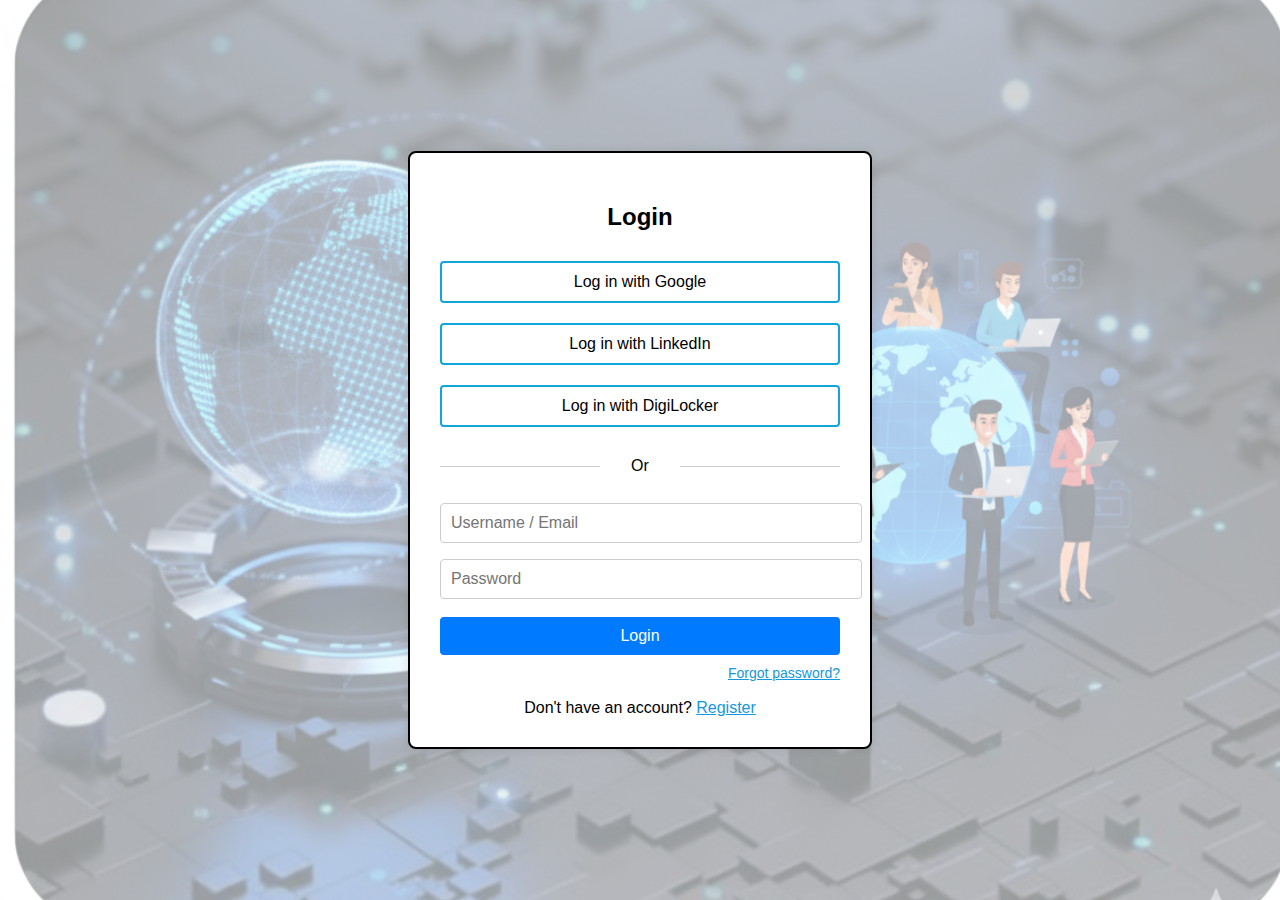
<file: Index.html>
<!DOCTYPE html>
<html lang="en">
<head>
  <meta charset="UTF-8" />
  <meta name="viewport" content="width=device-width, initial-scale=1.0" />
  <title>Login Page</title>
  <style>
    body {
      margin: 0;
      padding: 0;
      font-family: Arial, sans-serif;
      background-color: #f5f5f5;
    }

    /* Wrapper with background image */
    .background-wrapper {
      position: relative;
      width: 100%;
      min-height: 100vh;
      background: url('images/home2.png') no-repeat center center;
      background-size: cover;
      display: flex;
      justify-content: center;
      align-items: center;
    }

    /* Semi-transparent overlay (optional) */
    .background-wrapper::before {
      content: "";
      position: absolute;
      top: 0; left: 0;
      width: 100%; height: 100%;
      background: rgba(255, 255, 255, 0.6);
      z-index: 0;
    }

    .login-container {
      position: relative;
      z-index: 1;
      max-width: 400px;
      padding: 30px;
      background-color: #fff;
      border: 2px solid black;
      border-radius: 8px;
      text-align: center;
      color: black;
      box-shadow: 0 0 10px rgba(0,0,0,0.1);
    }

    .login-container h2 {
      margin-bottom: 20px;
    }

    .login-option {
      background-color: white;
      color: black;
      border: 2px solid rgb(16, 165, 223);
      padding: 10px;
      margin: 10px 0;
      cursor: pointer;
      font-size: 16px;
      width: 100%;
      border-radius: 4px;
    }

    .login-option:hover {
      background-color: #eaeaea;
    }

    .separator {
      margin: 20px 0;
      position: relative;
    }

    .separator::before,
    .separator::after {
      content: "";
      position: absolute;
      top: 50%;
      width: 40%;
      height: 1px;
      background: #ccc;
    }

    .separator::before {
      left: 0;
    }

    .separator::after {
      right: 0;
    }

    .separator span {
      background: #fff;
      padding: 0 10px;
      position: relative;
      z-index: 1;
    }

    .input-field {
      width: 100%;
      padding: 10px;
      margin: 8px 0;
      font-size: 16px;
      border: 1px solid #ccc;
      border-radius: 4px;
    }

    .login-button {
      background-color: #007bff;
      color: white;
      border: none;
      padding: 10px;
      width: 100%;
      font-size: 16px;
      margin-top: 10px;
      cursor: pointer;
      border-radius: 4px;
    }

    .login-button:hover {
      background-color: #0056b3;
    }
    .forgot {
      margin-top: 10px;
      font-size: 14px;
      text-align: right;
    }
    .signup {
      margin-top: 10px;
      font-size: 14px;
    }

    a {
      color: rgb(20, 151, 222);
      text-decoration: underline;
    }
  </style>
</head>
<body>
  <div class="background-wrapper">
    <div class="login-container">
      <h2>Login</h2>

      <!-- Login Options -->
      <button class="login-option" onclick="loginWith('google')">Log in with Google</button>
      <button class="login-option" onclick="loginWith('linkedin')">Log in with LinkedIn</button>
      <button class="login-option" onclick="loginWith('digilocker')">Log in with DigiLocker</button>

      <!-- Separator -->
      <div class="separator"><span>Or</span></div>

      <!-- Manual Login -->
      <input type="text" id="userId" class="input-field" placeholder="Username / Email" />
      <input type="password" id="userPass" class="input-field" placeholder="Password" />
      <button class="login-button" onclick="handleManualLogin()">Login</button>

      <div class="forgot">
        <a href="#">Forgot password?</a>
      </div><br>
      <div class="register">
        Don't have an account? <a href="Register.html">Register</a>
      </div>
    </div>
  </div>

  <script>
    function loginWith(method) {
      const creds = {
        google: { id: "googleuser", pass: "google123" },
        linkedin: { id: "linkedinuser", pass: "linkedin123" },
        digilocker: { id: "digilockeruser", pass: "digilocker123" }
      };
      const enteredId = prompt(`Enter ${method} ID:`);
      const enteredPass = prompt(`Enter ${method} Password:`);

      if (enteredId === creds[method].id && enteredPass === creds[method].pass) {
        window.location.href = "homepage.html";
      } else {
        alert(`Invalid ${method} credentials`);
      }
    }

    function handleManualLogin() {
      const id = document.getElementById("userId").value;
      const pass = document.getElementById("userPass").value;
      if (id === "admin" && pass === "admin123") {
        window.location.href = "homepage.html";
      } else {
        alert("Invalid username or password");
      }
    }
  </script>
</body>
</html>
</file>
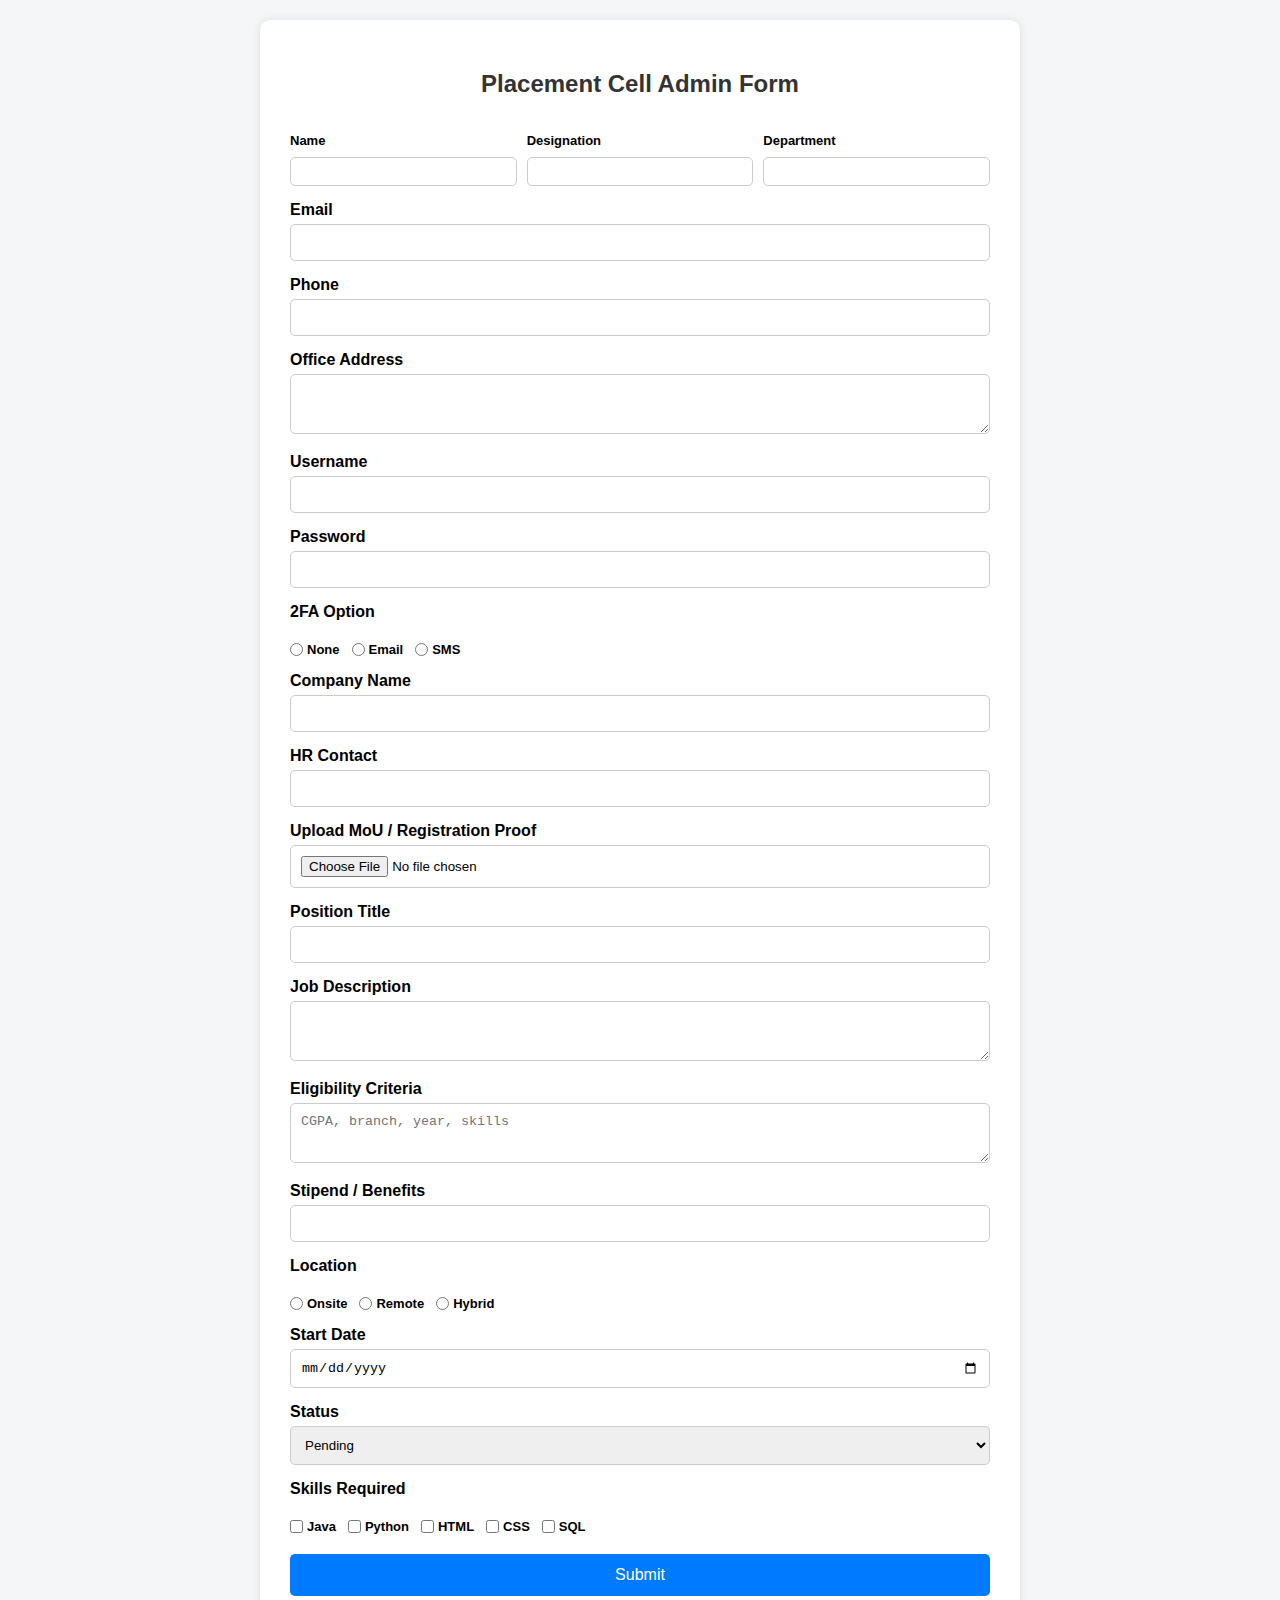
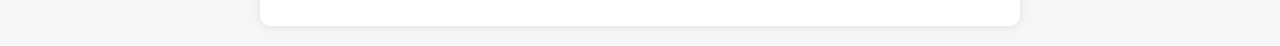
<file: admin.html>
<!DOCTYPE html>
<html lang="en">
<head>
  <meta charset="UTF-8">
  <title>Placement Cell Admin Form</title>
  <link rel="stylesheet" href="styles.css">
</head>
<body>

  <div class="container">
    <h2>Placement Cell Admin Form</h2>

    <!-- Name & Role -->
    <div class="name-row">
      <div class="name-field">
        <label for="adminName">Name</label>
        <input type="text" id="adminName" name="adminName">
      </div>
      <div class="name-field">
        <label for="designation">Designation</label>
        <input type="text" id="designation" name="designation">
      </div>
      <div class="name-field">
        <label for="department">Department</label>
        <input type="text" id="department" name="department">
      </div>
    </div>

    <!-- Contact Info -->
    <label for="email">Email</label>
    <input type="email" id="email" name="email">

    <label for="phone">Phone</label>
    <input type="tel" id="phone" name="phone">

    <label for="address">Office Address</label>
    <textarea id="address" name="address"></textarea>

    <!-- Authentication -->
    <label for="username">Username</label>
    <input type="text" id="username" name="username">

    <label for="password">Password</label>
    <input type="password" id="password" name="password">

    <label>2FA Option</label>
    <div class="gender-row">
      <label><input type="radio" name="2fa" value="none"> None</label>
      <label><input type="radio" name="2fa" value="email"> Email</label>
      <label><input type="radio" name="2fa" value="sms"> SMS</label>
    </div>

    <!-- Company Verification -->
    <label for="companyName">Company Name</label>
    <input type="text" id="companyName" name="companyName">

    <label for="hrContact">HR Contact</label>
    <input type="text" id="hrContact" name="hrContact">

    <label for="documents">Upload MoU / Registration Proof</label>
    <input type="file" id="documents" name="documents">

    <!-- Job Details -->
    <label for="position">Position Title</label>
    <input type="text" id="position" name="position">

    <label for="description">Job Description</label>
    <textarea id="description" name="description"></textarea>

    <label for="eligibility">Eligibility Criteria</label>
    <textarea id="eligibility" name="eligibility" placeholder="CGPA, branch, year, skills"></textarea>

    <label for="stipend">Stipend / Benefits</label>
    <input type="text" id="stipend" name="stipend">

    <label>Location</label>
    <div class="placement-row">
      <label><input type="radio" name="location" value="onsite"> Onsite</label>
      <label><input type="radio" name="location" value="remote"> Remote</label>
      <label><input type="radio" name="location" value="hybrid"> Hybrid</label>
    </div>

    <label for="startDate">Start Date</label>
    <input type="date" id="startDate" name="startDate">

    <label>Status</label>
    <select name="status">
      <option value="pending">Pending</option>
      <option value="verified">Verified</option>
      <option value="published">Published</option>
      <option value="closed">Closed</option>
    </select>

    <!-- Skills -->
    <label>Skills Required</label>
    <div class="skills-row">
      <label><input type="checkbox" name="skills" value="Java"> Java</label>
      <label><input type="checkbox" name="skills" value="Python"> Python</label>
      <label><input type="checkbox" name="skills" value="HTML"> HTML</label>
      <label><input type="checkbox" name="skills" value="CSS"> CSS</label>
      <label><input type="checkbox" name="skills" value="SQL"> SQL</label>
    </div>

    <!-- Submit -->
    <button type="submit">Submit</button>
  </div>

</body>
</html>
</file>
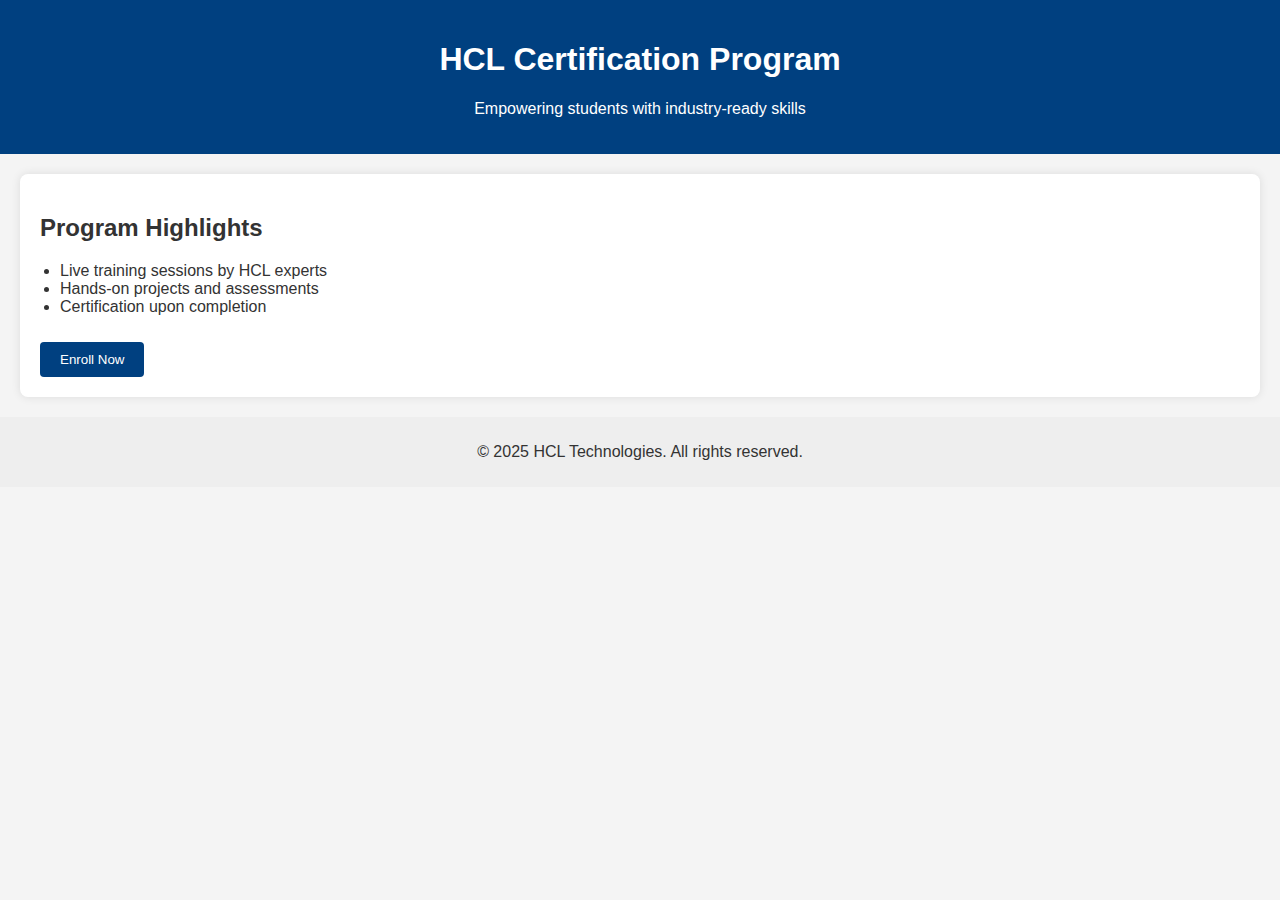
<file: hc1.html>
<!DOCTYPE html>
<html lang="en">
<head>
  <meta charset="UTF-8" />
  <meta name="viewport" content="width=device-width, initial-scale=1.0" />
  <title>HCL Certification Program</title>
  <style>
    body {
      font-family: 'Segoe UI', sans-serif;
      margin: 0;
      padding: 0;
      background: #f4f4f4;
      color: #333;
    }

    header {
      background: #004080;
      color: white;
      padding: 20px;
      text-align: center;
    }

    section {
      padding: 20px;
      margin: 20px;
      background: white;
      border-radius: 8px;
      box-shadow: 0 0 10px rgba(0,0,0,0.1);
    }

    ul {
      padding-left: 20px;
    }

    button {
      background: #004080;
      color: white;
      border: none;
      padding: 10px 20px;
      margin-top: 10px;
      cursor: pointer;
      border-radius: 4px;
    }

    button:hover {
      background: #0066cc;
    }

    .hidden {
      display: none;
    }

    input, select {
      display: block;
      margin: 10px 0;
      padding: 8px;
      width: 100%;
      max-width: 400px;
      border: 1px solid #ccc;
      border-radius: 4px;
    }

    footer {
      text-align: center;
      padding: 10px;
      background: #eee;
    }
  </style>
</head>
<body>
  <header>
    <h1>HCL Certification Program</h1>
    <p>Empowering students with industry-ready skills</p>
  </header>

  <section class="program-details">
    <h2>Program Highlights</h2>
    <ul>
      <li>Live training sessions by HCL experts</li>
      <li>Hands-on projects and assessments</li>
      <li>Certification upon completion</li>
    </ul>
    <button onclick="showEnroll()">Enroll Now</button>
  </section>

  <section id="enroll-section" class="hidden">
    <h2>Enrollment Form</h2>
    <form id="enrollForm">
      <input type="text" placeholder="Your Name" required />
      <input type="email" placeholder="Email Address" required />
      <select required>
        <option value="">Select Course</option>
        <option value="AI">AI & ML</option>
        <option value="WebDev">Web Development</option>
        <option value="Cloud">Cloud Computing</option>
      </select>
      <button type="submit">Submit</button>
    </form>
  </section>

  <footer>
    <p>&copy; 2025 HCL Technologies. All rights reserved.</p>
  </footer>

  <script>
    function showEnroll() {
      document.getElementById("enroll-section").classList.remove("hidden");
    }

    document.getElementById("enrollForm").addEventListener("submit", function(e) {
      e.preventDefault();
      alert("Enrollment submitted successfully!");
    });
  </script>
</body>
</html>
</file>
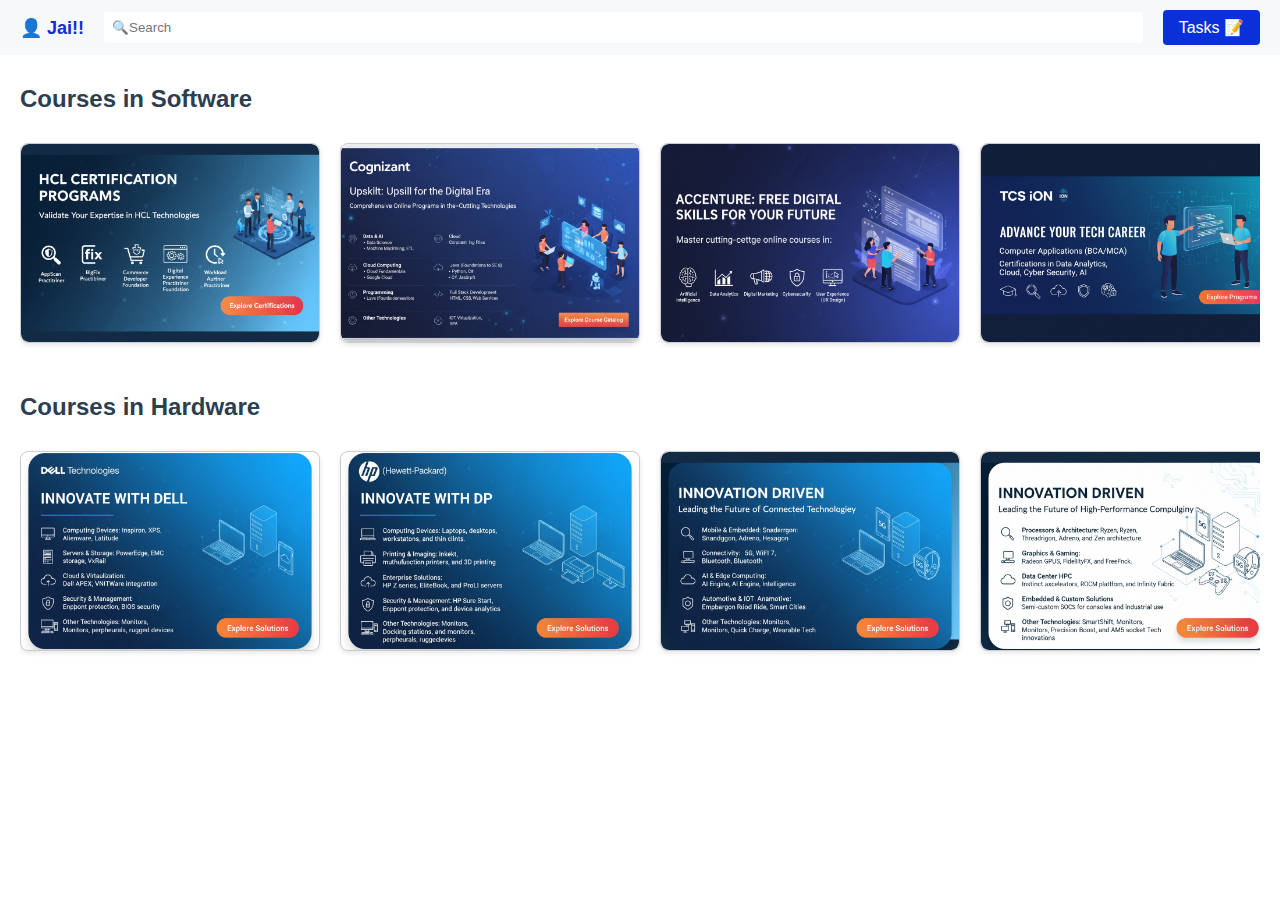
<file: homepage.html>
<!DOCTYPE html>
<html lang="en">
<head>
  <meta charset="UTF-8">
  <title>Home Page</title>
  <style>
    * {
      margin: 0;
      padding: 0;
      box-sizing: border-box;
    }

    html, body {
      height: 100%;
      font-family: Arial, sans-serif;
      overflow-x: hidden;
      overflow-y: auto;
    }

    .navbar {
      position: sticky;
      top: 0;
      background-color: #f7f8fa;
      color: rgb(10, 48, 218);
      display: flex;
      align-items: center;
      justify-content: space-between;
      padding: 10px 20px;
      z-index: 10;
    }
    .task-button {
      background-color: rgb(10, 48, 218);
      color: white;
      border: none;
      padding: 8px 16px;
      border-radius: 4px;
      font-size: 16px;
      cursor: pointer;
      transition: background-color 0.3s ease;
    }

    .task-button:hover {
      background-color: rgb(8, 40, 180);
    }
    .profile-icon {
      font-weight: bold;
      font-size: 18px;
    }

    .search-bar {
      flex-grow: 1;
      margin: 0 20px;
    }

    .search-bar input {
      width: 100%;
      padding: 8px;
      border-radius: 4px;
      border: none;
    }

    .section {
      margin: 30px 20px 10px;
    }

    .section h2 {
      font-size: 24px;
      font-weight: bold;
      color: #2c3e50;
      margin-bottom: 10px;
    }

    .scroll-container {
      display: flex;
      overflow-x: auto;
      padding: 20px;
      gap: 20px;
      scroll-snap-type: x mandatory;
    }

    .scroll-container::-webkit-scrollbar {
      display: none;
    }

    .card {
      flex: 0 0 auto;
      scroll-snap-align: start;
      background-color: white;
      border: 1px solid #ccc;
      border-radius: 8px;
      width: 300px;
      height: 200px;
      box-shadow: 0 2px 5px rgba(0,0,0,0.1);
      overflow: hidden;
    }

    .card img {
      width: 100%;
      height: 100%;
      object-fit: cover;
      border-radius: 8px;
      transition: transform 0.3s ease, filter 0.3s ease;
    }

    .card img:hover {
      transform: scale(1.05);
      filter: brightness(1.1);
    }
  </style>
</head>
<body>

  <!-- Navbar -->
  <div class="navbar">
    <div class="profile-icon">👤 Jai!!</div>
    <div class="search-bar">
      <input type="text" placeholder="🔍Search">
    </div>
    <button class="task-button">Tasks 📝</button>
  </div>

  <!-- Section 1: Courses in Software -->
  <div class="section">
    <h2>Courses in Software</h2>
    <div class="scroll-container">
      <div class="card"><img src="images/software1.png" alt="Software Course 1"></div>
      <div class="card"><img src="images/software2.png" alt="Software Course 2"></div>
      <div class="card"><img src="images/software3.png" alt="Software Course 3"></div>
      <div class="card"><img src="images/software4.jpg" alt="Software Course 4"></div>
      <div class="card"><img src="images/software5.png" alt="Software Course 5"></div>
      <div class="card"><img src="images/software6.png" alt="Software Course 6"></div>
    </div>
  </div>

  <!-- Section 2: Courses in Hardware -->
  <div class="section">
    <h2>Courses in Hardware</h2>
    <div class="scroll-container">
      <div class="card"><img src="images/hardware1.png" alt="Hardware Course 1"></div>
      <div class="card"><img src="images/hardware2.png" alt="Hardware Course 2"></div>
      <div class="card"><img src="images/hardware3.png" alt="Hardware Course 3"></div>
      <div class="card"><img src="images/hardware4.png" alt="Hardware Course 4"></div>
      <div class="card"><img src="images/hardware5.png" alt="Hardware Course 5"></div>
      <div class="card"><img src="images/hardware6.png" alt="Hardware Course 6"></div>
    </div>
  </div>

</body>
</html>
</file>
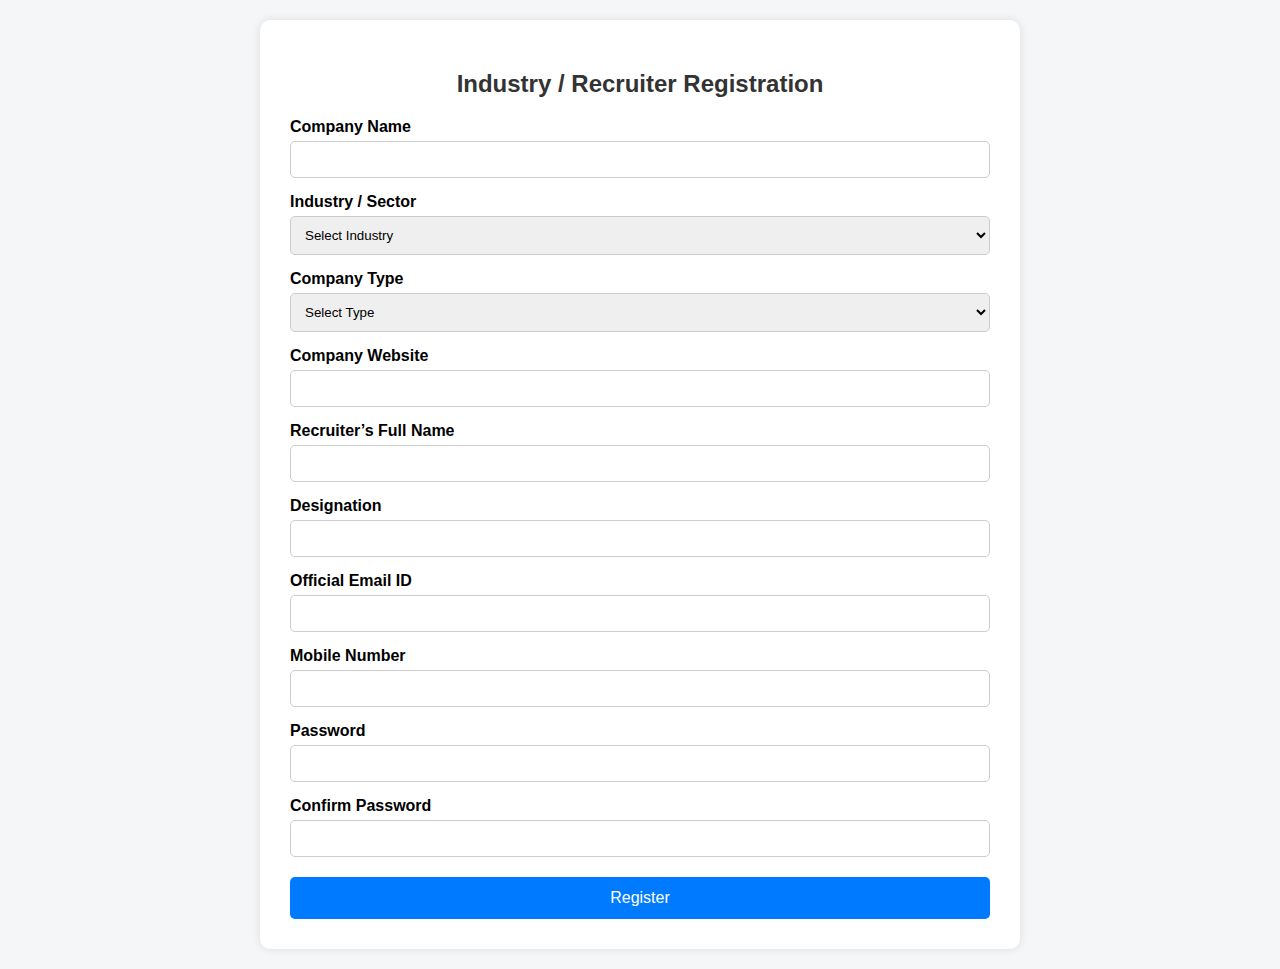
<file: industry.html>
<!DOCTYPE html>
<html lang="en">
<head>
  <meta charset="UTF-8">
  <title>Industry / Recruiter Registration</title>
  <link rel="stylesheet" href="styles.css">
</head>
<body>
  <div class="container">
    <h2>Industry / Recruiter Registration</h2>
    <form onsubmit="return validatePasswords()">

      <!-- 1. Company Information -->
      <label for="companyName">Company Name</label>
      <input type="text" id="companyName" name="companyName" required />

      <label for="industry">Industry / Sector</label>
      <select id="industry" name="industry">
        <option value="" disabled selected>Select Industry</option>
        <option value="IT">IT</option>
        <option value="Manufacturing">Manufacturing</option>
        <option value="Finance">Finance</option>
        <option value="Healthcare">Healthcare</option>
        <option value="Other">Other</option>
      </select>

      <label for="companyType">Company Type</label>
      <select id="companyType" name="companyType">
        <option value="" disabled selected>Select Type</option>
        <option value="Startup">Startup</option>
        <option value="MSME">MSME</option>
        <option value="MNC">MNC</option>
        <option value="Other">Other</option>
      </select>

      <label for="companyWebsite">Company Website</label>
      <input type="url" id="companyWebsite" name="companyWebsite" required />

      <!-- 2. Recruiter Details -->
      <label for="recruiterName">Recruiter’s Full Name</label>
      <input type="text" id="recruiterName" name="recruiterName" required />

      <label for="designation">Designation</label>
      <input type="text" id="designation" name="designation" required />

      <label for="email">Official Email ID</label>
      <input type="email" id="email" name="email" required />

      <label for="mobile">Mobile Number</label>
      <input type="tel" id="mobile" name="mobile" required />

      <!-- 3. Authentication -->
      <label for="password">Password</label>
      <input type="password" id="password" name="password" required />

      <label for="confirmPassword">Confirm Password</label>
      <input type="password" id="confirmPassword" name="confirmPassword" required />

      <span id="errorMsg" style="color: red; display: none;">Passwords do not match.</span>

      <button type="submit">Register</button>
    </form>
  </div>

  <script>
    function validatePasswords() {
      const pwd = document.getElementById("password").value;
      const confirmPwd = document.getElementById("confirmPassword").value;
      const errorMsg = document.getElementById("errorMsg");

      if (pwd !== confirmPwd) {
        errorMsg.style.display = "inline";
        return false;
      }

      errorMsg.style.display = "none";
      return true;
    }

    document.querySelector("form").addEventListener("submit", function(event) {
      const requiredFields = document.querySelectorAll("input[required], select[required]");
      let allFilled = true;

      requiredFields.forEach(field => {
        if (!field.value.trim()) {
          field.style.border = "2px solid red";
          allFilled = false;
        } else {
          field.style.border = "";
        }
      });

      if (!validatePasswords()) {
        allFilled = false;
      }

      if (!allFilled) {
        event.preventDefault();
        alert("Please fill all required fields correctly before submitting.");
      }
    });
  </script>
</body>
</html>
</file>
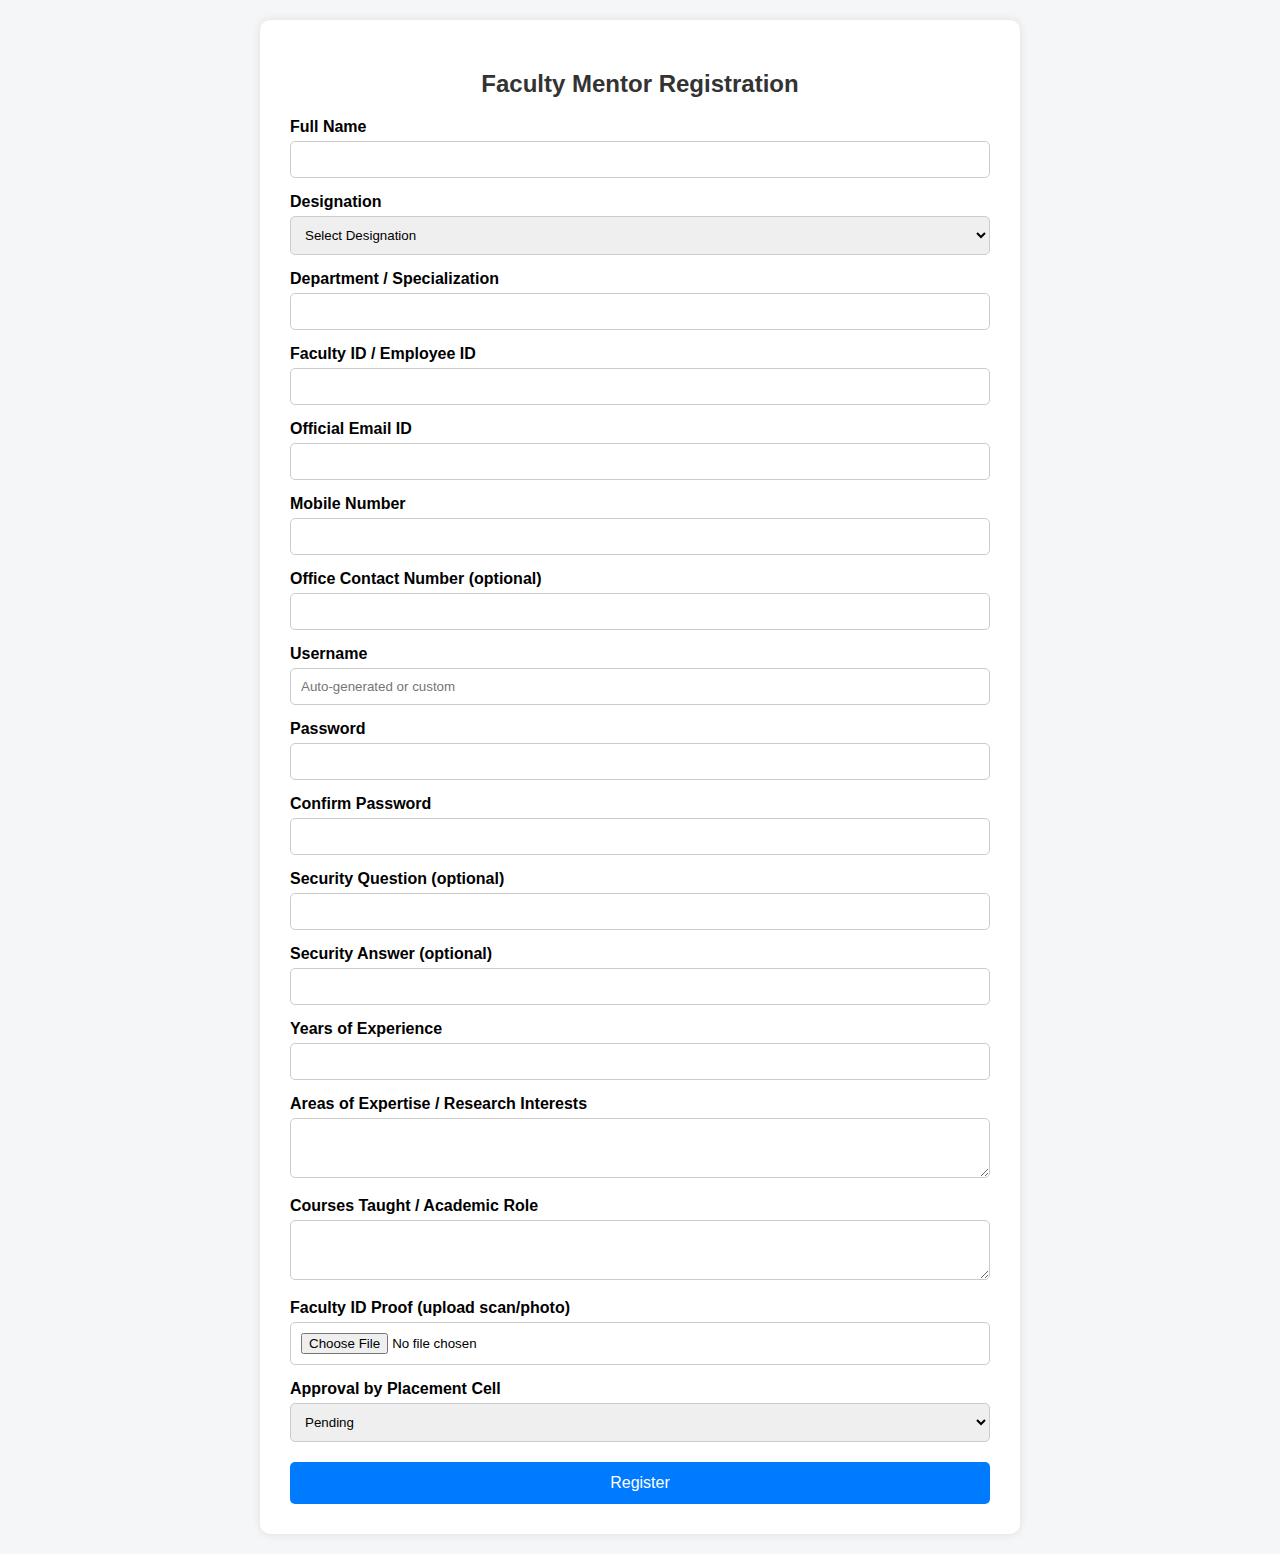
<file: mentor.html>
<!DOCTYPE html>
<html lang="en">
<head>
  <meta charset="UTF-8">
  <title>Faculty Mentor Registration</title>
  <link rel="stylesheet" href="styles.css">
</head>
<body>
  <div class="container">
    <h2>Faculty Mentor Registration</h2>
    <form onsubmit="return validatePasswords()">

      <!-- 1. Personal Information -->
      <label for="fullName">Full Name</label>
      <input type="text" id="fullName" name="fullName" required />

      <label for="designation">Designation</label>
      <select id="designation" name="designation" required>
        <option value="" disabled selected>Select Designation</option>
        <option value="Professor">Professor</option>
        <option value="Associate Professor">Associate Professor</option>
        <option value="Assistant Professor">Assistant Professor</option>
        <option value="Lecturer">Lecturer</option>
      </select>

      <label for="department">Department / Specialization</label>
      <input type="text" id="department" name="department" required />

      <label for="facultyId">Faculty ID / Employee ID</label>
      <input type="text" id="facultyId" name="facultyId" />

      <!-- 2. Contact Information -->
      <label for="email">Official Email ID</label>
      <input type="email" id="email" name="email" required />

      <label for="mobile">Mobile Number</label>
      <input type="tel" id="mobile" name="mobile" required />

      <label for="officeContact">Office Contact Number (optional)</label>
      <input type="tel" id="officeContact" name="officeContact" />

      <!-- 3. Authentication -->
      <label for="username">Username</label>
      <input type="text" id="username" name="username" placeholder="Auto-generated or custom" />

      <label for="password">Password</label>
      <input type="password" id="password" name="password" required />

      <label for="confirmPassword">Confirm Password</label>
      <input type="password" id="confirmPassword" name="confirmPassword" required />

      <label for="securityQuestion">Security Question (optional)</label>
      <input type="text" id="securityQuestion" name="securityQuestion" />

      <label for="securityAnswer">Security Answer (optional)</label>
      <input type="text" id="securityAnswer" name="securityAnswer" />

      <span id="errorMsg" style="color: red; display: none;">Passwords do not match.</span>

      <!-- 4. Academic Details -->
      <label for="experience">Years of Experience</label>
      <input type="number" id="experience" name="experience" min="0" />

      <label for="expertise">Areas of Expertise / Research Interests</label>
      <textarea id="expertise" name="expertise"></textarea>

      <label for="courses">Courses Taught / Academic Role</label>
      <textarea id="courses" name="courses"></textarea>

      <!-- 5. Verification -->
      <label for="idProof">Faculty ID Proof (upload scan/photo)</label>
      <input type="file" id="idProof" name="idProof" accept="image/*,application/pdf" />

      <label for="approvalStatus">Approval by Placement Cell</label>
      <select id="approvalStatus" name="approvalStatus">
        <option value="Pending">Pending</option>
        <option value="Verified">Verified</option>
        <option value="Active">Active</option>
      </select>

      <button type="submit">Register</button>
    </form>
  </div>

  <script>
    function validatePasswords() {
      const pwd = document.getElementById("password").value;
      const confirmPwd = document.getElementById("confirmPassword").value;
      const errorMsg = document.getElementById("errorMsg");

      if (pwd !== confirmPwd) {
        errorMsg.style.display = "inline";
        return false;
      }

      errorMsg.style.display = "none";
      return true;
    }

    document.querySelector("form").addEventListener("submit", function(event) {
      const requiredFields = document.querySelectorAll("input[required], select[required]");
      let allFilled = true;

      requiredFields.forEach(field => {
        if (!field.value.trim()) {
          field.style.border = "2px solid red";
          allFilled = false;
        } else {
          field.style.border = "";
        }
      });

      if (!validatePasswords()) {
        allFilled = false;
      }

      if (!allFilled) {
        event.preventDefault();
        alert("Please fill all required fields correctly before submitting.");
      }
    });
  </script>
</body>
</html>
</file>
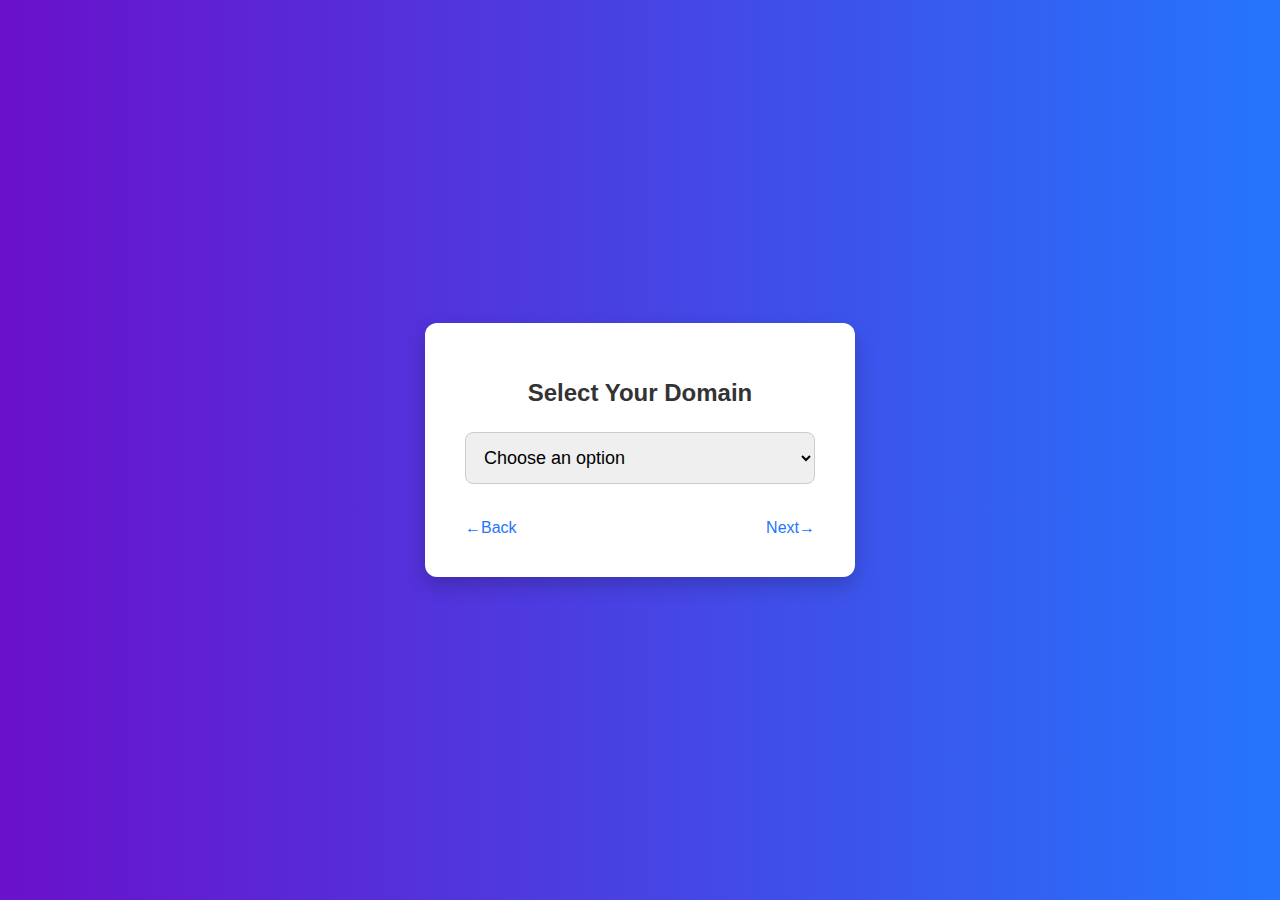
<file: Register.html>
<!DOCTYPE html>
<html lang="en">
<head>
  <meta charset="UTF-8">
  <title>Select Your Domain</title>
  <link rel="stylesheet" href="stylee.css">
</head>
<body>
  <div class="container">
    <h1>Select Your Domain</h1>

    <select id="domainSelect">
      <option value="" disabled selected>Choose an option</option>
      <option value="student">Student</option>
      <option value="mentor">Mentor</option>
      <option value="industry">Industry</option>
      <option value="admin">Placement Cell</option>
    </select>

    <div class="link-row">
      <a href="index.html" id="backLink">←Back</a>
      <a href="homepage.html" id="nextLink">Next→</a>
    </div>
  </div>

  <script>
    const domainSelect = document.getElementById("domainSelect");
    const nextLink = document.getElementById("nextLink");

    domainSelect.addEventListener("change", function () {
      const selected = domainSelect.value;

      switch (selected) {
        case "student":
          nextLink.href = "student.html";
          break;
        case "mentor":
          nextLink.href = "mentor.html";
          break;
        case "industry":
          nextLink.href = "industry.html";
          break;
        case "admin":
          nextLink.href = "admin.html";
          break;
        default:
          nextLink.href = "#";
      }
    });
  </script>
</body>
</html>
</file>
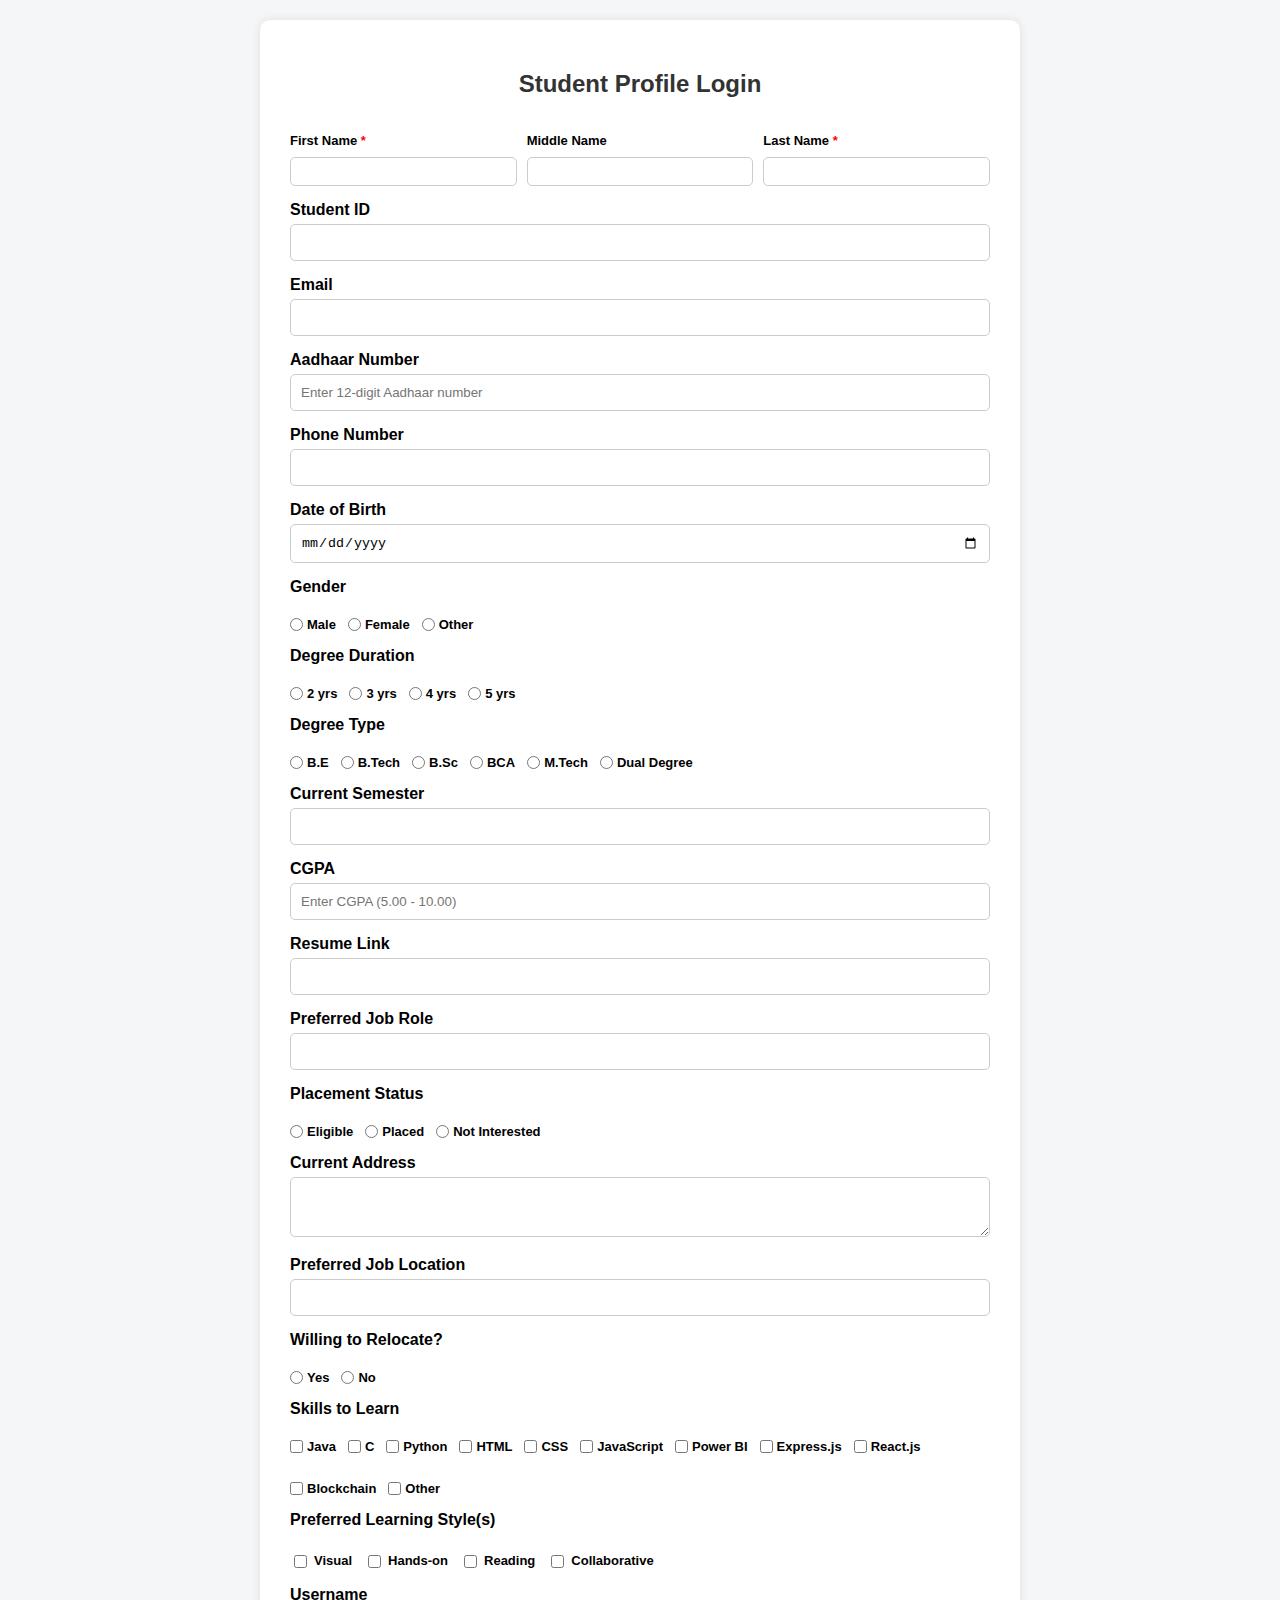
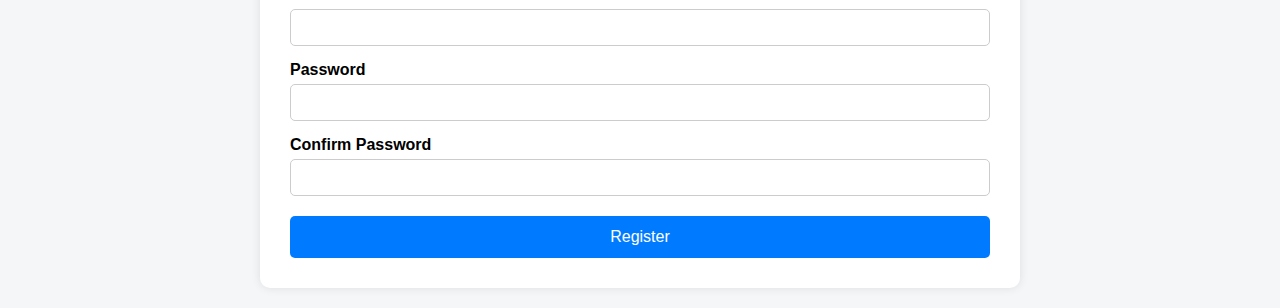
<file: student.html>
<!DOCTYPE html>
<html lang="en">
<head>
  <meta charset="UTF-8" />
  <meta name="viewport" content="width=device-width, initial-scale=1.0"/>
  <title>Student Profile Login</title>
  <link rel="stylesheet" href="styles.css">
</head>
<body>
  <div class="container">
    <h2>Student Profile Login</h2>
    <form>
      <!-- All input fields with name attributes -->
      <!-- ... [your full form content remains unchanged except all inputs now have name attributes] ... -->
<div class="name-row">
        <div class="name-field">
          <label for="firstName">First Name <span style="color: red;">*</span></label>
          <input type="text" id="firstName" name="firstName" class="uniform-input" required />
        </div>
        <div class="name-field">
          <label for="middleName">Middle Name</label>
          <input type="text" id="middleName" name="middleName" class="uniform-input"/>
        </div>
        <div class="name-field">
          <label for="lastName">Last Name <span style="color: red;">*</span></label>
          <input type="text" id="lastName" name="lastName" class="uniform-input" required />
        </div>
      </div>

      <label for="studentId">Student ID</label>
      <input type="text" id="studentId" required />

      <label for="email">Email</label>
      <input type="email" id="email" required />

      <label for="aadhaar">Aadhaar Number</label>
      <input type="text" id="aadhaar" name="aadhaar" maxlength="12" pattern="\d{12}" inputmode="numeric" required placeholder="Enter 12-digit Aadhaar number" />

      <label for="phone">Phone Number</label>
      <input type="tel" id="phone" required />

      <label for="dob">Date of Birth</label>
      <input type="date" id="dob" required />

      <label>Gender</label>
      <div class="gender-row">
        <label><input type="radio" name="gender" value="Male" required> Male</label>
        <label><input type="radio" name="gender" value="Female"> Female</label>
        <label><input type="radio" name="gender" value="Other"> Other</label>
      </div>

      <label>Degree Duration</label>
      <div class="duration-row">
        <label><input type="radio" name="degreeDuration" value="2" required> 2 yrs</label>
        <label><input type="radio" name="degreeDuration" value="3"> 3 yrs</label>
        <label><input type="radio" name="degreeDuration" value="4"> 4 yrs</label>
        <label><input type="radio" name="degreeDuration" value="5"> 5 yrs</label>
      </div>

      <label>Degree Type</label>
      <div class="degree-type-row">
        <label><input type="radio" name="degreeType" value="B.E" onclick="showDepartment()"> B.E</label>
        <label><input type="radio" name="degreeType" value="B.Tech" onclick="showDepartment()"> B.Tech</label>
        <label><input type="radio" name="degreeType" value="B.Sc" onclick="hideDepartment()"> B.Sc</label>
        <label><input type="radio" name="degreeType" value="BCA" onclick="hideDepartment()"> BCA</label>
        <label><input type="radio" name="degreeType" value="M.Tech" onclick="showDepartment()"> M.Tech</label>
        <label><input type="radio" name="degreeType" value="Dual Degree" onclick="showDepartment()"> Dual Degree</label>
      </div>

      <div id="departmentField" style="display: none; margin-top: 10px;">
        <label for="department">Department</label>
        <input type="text" id="department" required />
      </div>

      <label for="semester">Current Semester</label>
      <input type="number" id="semester" min="1" max="8" required />

      <label for="cgpa">CGPA</label>
      <input type="number" id="cgpa" name="cgpa" step="0.01" min="5" max="10" required placeholder="Enter CGPA (5.00 - 10.00)" />

      <!-- Placement Info -->
      <label for="resume">Resume Link</label>
      <input type="url" id="resume" />

      <label for="jobRole">Preferred Job Role</label>
      <input type="text" id="jobRole" />

      <label>Placement Status</label>
      <div class="placement-row">
        <label><input type="radio" name="placementStatus" value="Eligible" required> Eligible</label>
        <label><input type="radio" name="placementStatus" value="Placed"> Placed</label>
        <label><input type="radio" name="placementStatus" value="Not Interested"> Not Interested</label>
      </div>

      <!-- Location Info -->
      <label for="currentAddress">Current Address</label>
      <textarea id="currentAddress"></textarea>

      <label for="preferredLocation">Preferred Job Location</label>
      <input type="text" id="preferredLocation" />

      <label>Willing to Relocate?</label>
      <div class="relocate-row">
        <label><input type="radio" name="relocate" value="Yes" required> Yes</label>
        <label><input type="radio" name="relocate" value="No"> No</label>
      </div>

      <!-- Skill Learning -->
      <label>Skills to Learn</label>
      <div class="skills-row">
        <label><input type="checkbox" name="skills[]" value="Java"> Java</label>
        <label><input type="checkbox" name="skills[]" value="C"> C</label>
        <label><input type="checkbox" name="skills[]" value="Python"> Python</label>
        <label><input type="checkbox" name="skills[]" value="HTML"> HTML</label>
        <label><input type="checkbox" name="skills[]" value="CSS"> CSS</label>
        <label><input type="checkbox" name="skills[]" value="JavaScript"> JavaScript</label>
        <label><input type="checkbox" name="skills[]" value="Power BI"> Power BI</label>
        <label><input type="checkbox" name="skills[]" value="Express.js"> Express.js</label>
        <label><input type="checkbox" name="skills[]" value="React.js"> React.js</label>
        <label><input type="checkbox" name="skills[]" value="Blockchain"> Blockchain</label>
        <label><input type="checkbox" id="otherSkillCheckbox" name="skills[]" value="Other" onchange="toggleOtherSkill()"> Other</label>
      </div>
      <div id="otherSkillInput" style="display: none; margin-top: 10px;">
        <label for="otherSkillText">Please specify other skills</label>
        <input type="text" id="otherSkillText" name="otherSkillText" placeholder="Enter your skill(s)" />
      </div>

      <label>Preferred Learning Style(s)</label>
      <div class="learning-style-checkbox">
        <label><input type="checkbox" name="learningStyle" value="Visual"> Visual</label>
        <label><input type="checkbox" name="learningStyle" value="Hands-on"> Hands-on</label>
        <label><input type="checkbox" name="learningStyle" value="Reading"> Reading</label>
        <label><input type="checkbox" name="learningStyle" value="Collaborative"> Collaborative</label>
      </div>

      <!-- Login Info -->
      <label for="username">Username</label>
      <input type="text" id="username" name="username" required />

      <label for="password">Password</label>
      <input type="password" id="password" name="password" required />

      <label for="confirmPassword">Confirm Password</label>
      <input type="password" id="confirmPassword" name="confirmPassword" required />

      <span id="errorMsg" style="color: red; display: none;">Passwords do not match.</span>

      <button type="submit">Register</button>
    </form>
  </div>

  <script>
    function validatePasswords() {
      const password = document.getElementById("password").value;
      const confirmPassword = document.getElementById("confirmPassword").value;
      const errorMsg = document.getElementById("errorMsg");

      if (password !== confirmPassword) {
        errorMsg.style.display = "inline";
        return false;
      } else {
        errorMsg.style.display = "none";
        return true;
      }
    }
    function toggleOtherSkill() {
      const otherCheckbox = document.getElementById("otherSkillCheckbox");
      const otherInput = document.getElementById("otherSkillInput");
      otherInput.style.display = otherCheckbox.checked ? "block" : "none";
    }

    function validateForm(event) {
      event.preventDefault();
      const form = document.querySelector("form");
      let allValid = true;

      const requiredInputs = form.querySelectorAll("input[required], textarea[required]");
      requiredInputs.forEach(input => {
        if (!input.value.trim()) {
          input.style.border = "2px solid red";
          allValid = false;
        } else {
          input.style.border = "";
        }
      });

      const radioGroups = ["gender", "degreeDuration", "degreeType", "placementStatus", "relocate"];
      radioGroups.forEach(name => {
        const radios = form.querySelectorAll(`input[name="${name}"]`);
        if (![...radios].some(r => r.checked)) {
          allValid = false;
          radios[0].parentElement.style.color = "red";
        } else {
          radios[0].parentElement.style.color = "";
        }
      });

      const skills = form.querySelectorAll('input[name="skills[]"]');
      if (![...skills].some(cb => cb.checked)) {
        allValid = false;
        document.querySelector(".skills-row").style.border = "2px dashed red";
      } else {
        document.querySelector(".skills-row").style.border = "";
      }

      const otherSkillText = document.getElementById("otherSkillText");
      if (document.getElementById("otherSkillCheckbox").checked && !otherSkillText.value.trim()) {
        allValid = false;
        otherSkillText.style.border = "2px solid red";
      } else {
        otherSkillText.style.border = "";
      }
      const learningStyles = form.querySelectorAll('input[name="learningStyle"]');
      if (![...learningStyles].some(cb => cb.checked)) {
        allValid = false;
        document.querySelector(".learning-style-checkbox").style.border = "2px dashed red";
      } else {
        document.querySelector(".learning-style-checkbox").style.border = "";
      }

      if (!validatePasswords()) {
        allValid = false;
      }

      if (!allValid) {
        alert("Please fill all required fields correctly before submitting.");
      } else {
        window.location.href = "homepage.html";
      }
    }

    document.querySelector("form").addEventListener("submit", validateForm);

    function showDepartment() {
      document.getElementById("departmentField").style.display = "block";
    }

    function hideDepartment() {
      document.getElementById("departmentField").style.display = "none";
    }
  </script>
</body>
</html>
</file>
<file: styles.css>
/* General Page Styling */
body {
  font-family: Arial, sans-serif;
  background: #f4f6f8;
  margin: 0;
  padding: 20px;
}

.container {
  max-width: 700px;
  margin: auto;
  background: #fff;
  padding: 30px;
  border-radius: 10px;
  box-shadow: 0 0 10px rgba(0,0,0,0.1);
}

h2 {
  text-align: center;
  color: #333;
}

/* Form Elements */
label {
  display: block;
  margin-top: 15px;
  font-weight: bold;
}

input,
select,
textarea {
  width: 100%;
  padding: 10px;
  margin-top: 5px;
  border: 1px solid #ccc;
  border-radius: 5px;
  box-sizing: border-box;
}

textarea {
  resize: vertical;
  min-height: 60px;
}

button {
  margin-top: 20px;
  padding: 12px;
  background: #007bff;
  color: white;
  border: none;
  border-radius: 5px;
  width: 100%;
  font-size: 16px;
  cursor: pointer;
}

button:hover {
  background: #0056b3;
}

/* Name Fields */
.name-row {
  display: grid;
  grid-template-columns: repeat(3, 1fr);
  gap: 10px;
  margin-top: 6px;
}

.name-field {
  display: flex;
  flex-direction: column;
}

.name-field label {
  font-size: 13px;
  margin-bottom: 4px;
}

.name-field input[type="text"] {
  font-size: 13px;
  padding: 6px;
}

/* Uniform Input */
.uniform-input {
  font-size: 13px;
  max-width: 300px;
  padding: 6px;
  width: 100%;
  box-sizing: border-box;
}

/* Radio Button Groups */
.gender-row,
.duration-row,
.degree-type-row,
.placement-row,
.relocate-row {
  display: flex;
  gap: 12px;
  margin-top: 6px;
  font-size: 13px;
  align-items: center;
  flex-wrap: wrap;
}

.gender-row label,
.duration-row label,
.degree-type-row label,
.placement-row label,
.relocate-row label {
  display: flex;
  align-items: center;
  gap: 4px;
  white-space: nowrap;
  cursor: pointer;
}

.gender-row input[type="radio"],
.duration-row input[type="radio"],
.degree-type-row input[type="radio"],
.placement-row input[type="radio"],
.relocate-row input[type="radio"] {
  margin: 0;
}

/* Skills Checkboxes */
.skills-row {
  display: flex;
  flex-wrap: wrap;
  gap: 12px;
  margin-top: 6px;
  font-size: 13px;
  align-items: center;
}

.skills-row label {
  display: flex;
  align-items: center;
  gap: 4px;
  white-space: nowrap;
  cursor: pointer;
}

.skills-row input[type="checkbox"] {
  margin: 0;
}

/* Learning Style Checkboxes */
.learning-style-checkbox {
  display: flex;
  gap: 12px;
  margin-top: 6px;
  font-size: 13px;
  flex-wrap: wrap;
}

.learning-style-checkbox label {
  display: flex;
  align-items: center;
  gap: 4px;
  white-space: nowrap;
}

/* Optional Dropdown Styling (if used) */
.dropdown-container {
  position: relative;
  width: 100%;
  max-width: 400px;
  font-size: 13px;
}

.dropdown-btn {
  padding: 6px;
  background-color: #f0f0f0;
  cursor: pointer;
  border: 1px solid #ccc;
}

.dropdown-list {
  display: none;
  position: absolute;
  background-color: #fff;
  border: 1px solid #ccc;
  max-height: 200px;
  overflow-y: auto;
  width: 100%;
  z-index: 1;
  padding: 6px;
}

.dropdown-list label {
  display: block;
  margin-bottom: 4px;
}
</file>
<file: stylee.css>
body {
  margin: 0;
  padding: 0;
  font-family: 'Segoe UI', sans-serif;
  background: linear-gradient(to right, #6a11cb, #2575fc);
  height: 100vh;
  display: flex;
  justify-content: center;
  align-items: center;
}

.container {
  background-color: white;
  padding: 40px;
  border-radius: 12px;
  box-shadow: 0 8px 20px rgba(0, 0, 0, 0.2);
  text-align: center;
  width: 350px;
}

h1 {
  margin-bottom: 25px;
  color: #333;
  font-size: 24px;
}

select {
  width: 100%;
  padding: 14px;
  font-size: 18px;
  margin-bottom: 25px;
  border-radius: 8px;
  border: 1px solid #ccc;
  box-sizing: border-box;
}

.link-row {
  display: flex;
  justify-content: space-between;
  margin-top: 10px;
}

.link-row a {
  color: #2575fc;
  text-decoration: none;
  font-size: 16px;
  transition: color 0.3s ease;
}

.link-row a:hover {
  color: #1a5edb;
  text-decoration: underline;
}
</file>
